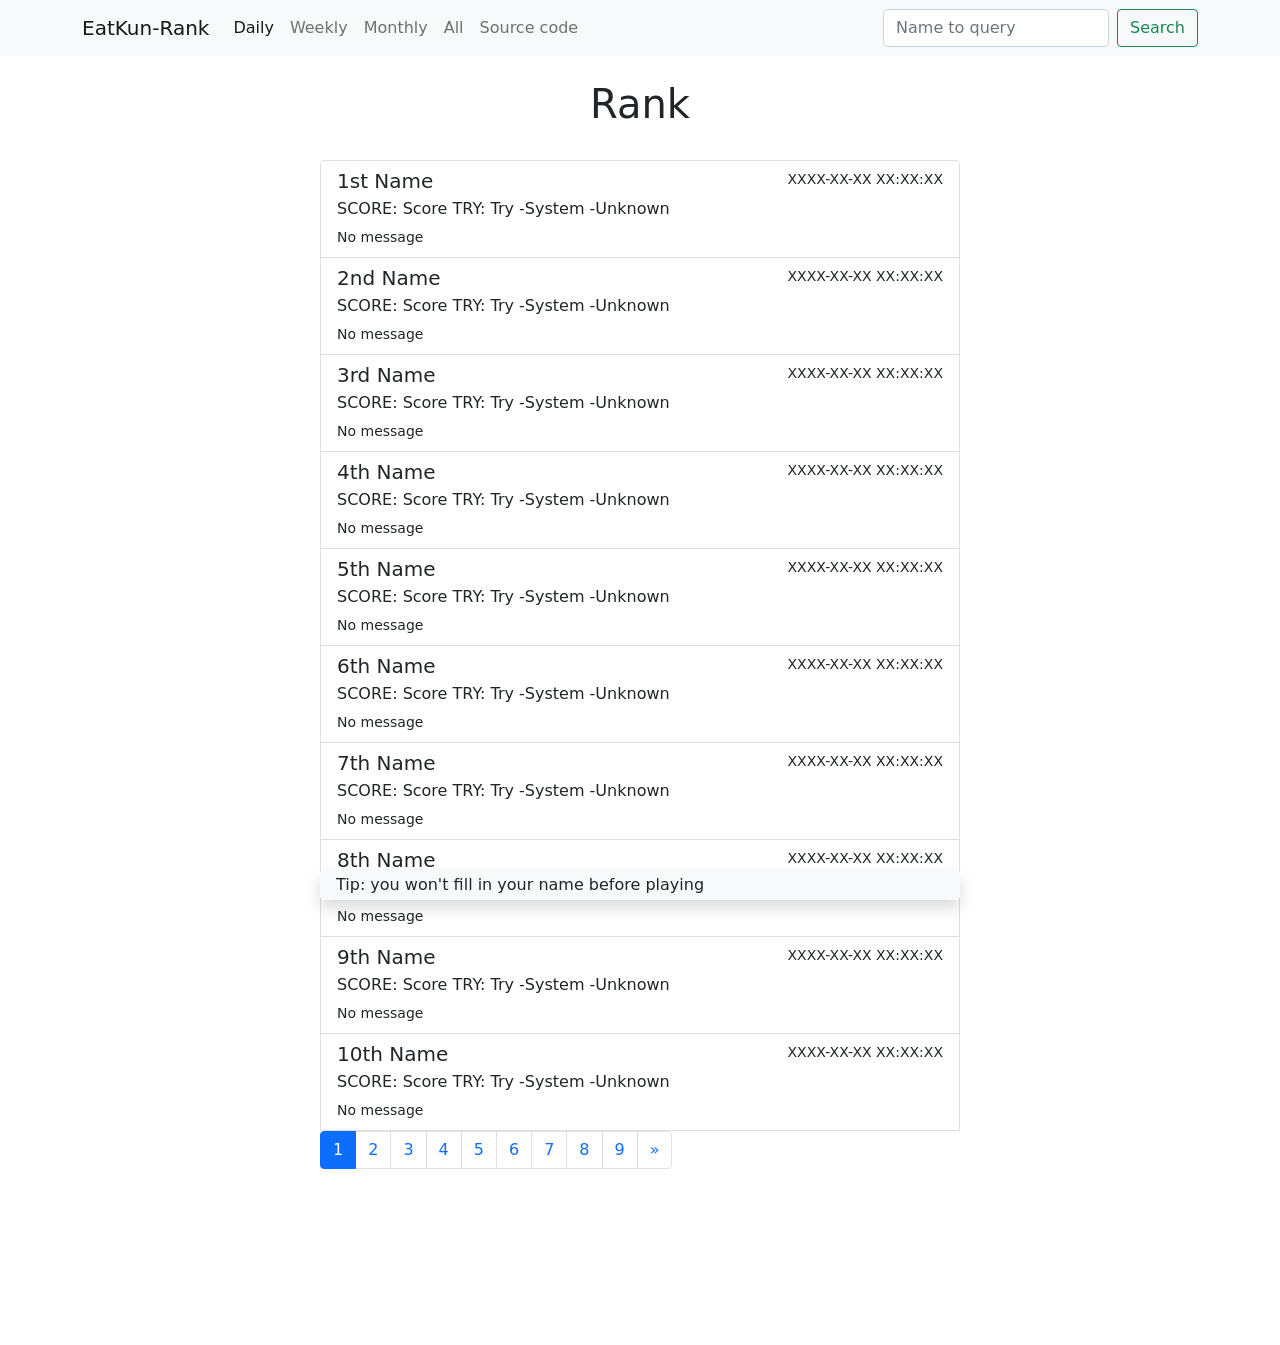
<file: rank.html>
<!DOCTYPE html>
<html>

<head>
  <title data-i18n="rank-title">EatKun Ranking</title>
  <meta item="description" content="EatKun" />
  <meta charset="utf-8" />
  <meta name="viewport" content="user-scalable=no, width=device-width, initial-scale=1.0" />
  <link rel="icon" href="./static/image/ProgressiveWebApps.png" type="image/x-icon" />
  <link rel="apple-touch-icon" id="applogo" href="./static/image/ProgressiveWebApps.png">
  <link href="./static/css/LanguageDetection.css" rel="stylesheet" type="text/css">
  <link href="./files/css/bootstrap.min.css" rel="stylesheet">
  <script src="./files/js/bootstrap.bundle.min.js"></script>
  <script src="./files/js/jquery.min.js"></script>
</head>

<body onLoad="init()" oncontextmenu=self.event.returnValue=false>
  <nav class="navbar navbar-expand-lg navbar-light bg-light">
    <div class="container">
      <a class="navbar-brand" href="./" data-i18n="navbar-brand">NAVBER-BRAND-I18N</a>
      <button class="navbar-toggler" type="button" data-bs-toggle="collapse" data-bs-target="#navbarSupportedContent" aria-controls="navbarSupportedContent" aria-expanded="false" aria-label="Toggle navigation">
        <span class="navbar-toggler-icon"></span>
      </button>
      <div class="collapse navbar-collapse" id="navbarSupportedContent">
        <ul class="navbar-nav me-auto mb-2 mb-lg-0">
          <li class="nav-item">
            <a class="nav-link active" href="?type=day" data-i18n="daily-ranking">DAILY-RANKING-I18N</a>
          </li>
          <li class="nav-item">
            <a class="nav-link" href="?type=week" data-i18n="weekly-ranking">WEEKLY-RANKING-I18N</a>
          </li>
          <li class="nav-item">
            <a class="nav-link" href="?type=mouth" data-i18n="monthly-ranking">MOUTHLY-RANKING-I18N</a>
          </li>
          <li class="nav-item">
            <a class="nav-link" href="?type=all" data-i18n="all-ranking">ALL-RANKING-I18N</a>
          </li>
          <li class="nav-item">
            <a class="nav-link" href="javascript: void(0);" onclick="openWebpage('https://github.com/OneSitos/EatKun/')" data-i18n="source-code">SOURCE-CODE-I18N</a>
          </li>
        </ul>
        <form class="d-flex text-nowrap" action="" onsubmit="return false;">
          <input class="form-control me-2" id="search" placeholder="QUERY-INPUT-I18N" data-placeholder-i18n="query-input">
          <button class="btn btn-outline-success" onclick="local()" data-i18n="search-btn">SEARCH-BTN-I18N</button>
        </form>
      </div>
    </div>
  </nav>
  <div style="max-width:640px;margin:0 auto;">
    <div class="page-header text-center">
      <br />
      <h1 class="default-mouse" data-i18n="rank">RANK-I18N</h1><br />
    </div>
    <div class="list-group">
         <a href="#" class="list-group-item list-group-item-action"><div class="d-flex w-100 justify-content-between">
            <h5 class="mb-1">1st Name</h5><small>XXXX-XX-XX XX:XX:XX</small></div>
            <p class="mb-1">SCORE: Score TRY: Try -System -Unknown</p>
            <small data-i18n="no-message">NO-MESSAGE-I18N</small></a><a href='#' class='list-group-item list-group-item-action'><div class='d-flex w-100 justify-content-between'>
            <h5 class="mb-1">2nd Name</h5><small>XXXX-XX-XX XX:XX:XX</small></div>
            <p class="mb-1">SCORE: Score TRY: Try -System -Unknown</p>
            <small data-i18n="no-message">NO-MESSAGE-I18N</small></a><a href='#' class='list-group-item list-group-item-action'><div class='d-flex w-100 justify-content-between'>
            <h5 class="mb-1">3rd Name</h5><small>XXXX-XX-XX XX:XX:XX</small></div>
            <p class="mb-1">SCORE: Score TRY: Try -System -Unknown</p>
            <small data-i18n="no-message">NO-MESSAGE-I18N</small></a><a href='#' class='list-group-item list-group-item-action'><div class='d-flex w-100 justify-content-between'>
            <h5 class="mb-1">4th Name</h5><small>XXXX-XX-XX XX:XX:XX</small></div>
            <p class="mb-1">SCORE: Score TRY: Try -System -Unknown</p>
            <small data-i18n="no-message">NO-MESSAGE-I18N</small></a><a href='#' class='list-group-item list-group-item-action'><div class='d-flex w-100 justify-content-between'>
            <h5 class="mb-1">5th Name</h5><small>XXXX-XX-XX XX:XX:XX</small></div>
            <p class="mb-1">SCORE: Score TRY: Try -System -Unknown</p>
            <small data-i18n="no-message">NO-MESSAGE-I18N</small></a><a href='#' class='list-group-item list-group-item-action'><div class='d-flex w-100 justify-content-between'>
            <h5 class="mb-1">6th Name</h5><small>XXXX-XX-XX XX:XX:XX</small></div>
            <p class="mb-1">SCORE: Score TRY: Try -System -Unknown</p>
            <small data-i18n="no-message">NO-MESSAGE-I18N</small></a><a href='#' class='list-group-item list-group-item-action'><div class='d-flex w-100 justify-content-between'>
            <h5 class="mb-1">7th Name</h5><small>XXXX-XX-XX XX:XX:XX</small></div>
            <p class="mb-1">SCORE: Score TRY: Try -System -Unknown</p>
            <small data-i18n="no-message">NO-MESSAGE-I18N</small></a><a href='#' class='list-group-item list-group-item-action'><div class='d-flex w-100 justify-content-between'>
            <h5 class="mb-1">8th Name</h5><small>XXXX-XX-XX XX:XX:XX</small></div>
            <p class="mb-1">SCORE: Score TRY: Try -System -Unknown</p>
            <small data-i18n="no-message">NO-MESSAGE-I18N</small></a><a href='#' class='list-group-item list-group-item-action'><div class='d-flex w-100 justify-content-between'>
            <h5 class="mb-1">9th Name</h5><small>XXXX-XX-XX XX:XX:XX</small></div>
            <p class="mb-1">SCORE: Score TRY: Try -System -Unknown</p>
            <small data-i18n="no-message">NO-MESSAGE-I18N</small></a><a href='#' class='list-group-item list-group-item-action'><div class='d-flex w-100 justify-content-between'>
            <h5 class="mb-1">10th Name</h5><small>XXXX-XX-XX XX:XX:XX</small></div>
            <p class="mb-1">SCORE: Score TRY: Try -System -Unknown</p>
            <small data-i18n="no-message">NO-MESSAGE-I18N</small></a>
		<nav aria-label="Page navigation example" style="margin-bottom:3em;">
        <ul class="pagination">
        <li class="page-item active"><a class="page-link" href="?page=1">1</a></li><li class="page-item "><a class="page-link" href="?page=2">2</a></li><li class="page-item "><a class="page-link" href="?page=3">3</a></li><li class="page-item "><a class="page-link" href="?page=4">4</a></li><li class="page-item "><a class="page-link" href="?page=5">5</a></li><li class="page-item "><a class="page-link" href="?page=6">6</a></li><li class="page-item "><a class="page-link" href="?page=7">7</a></li><li class="page-item "><a class="page-link" href="?page=8">8</a></li><li class="page-item "><a class="page-link" href="?page=9">9</a></li><li class="page-item"><a class="page-link" href="?page=2" aria-label="Next"><span aria-hidden="true">»</span></a></li>        </ul>
      </nav>
      </p><nav aria-label="Page navigation example" style="margin-bottom:3em;">
      </nav>
    </div>
      <nav aria-label="Page navigation example" style="margin-bottom:3em;">
        <ul class="pagination">
        </ul>
      </nav>
    </div>
    <footer class="fixed-bottom container" style="max-width:640px;">
      <div class="row shadow rounded bg-light">
        <div class="default-mouse" style="padding:0.2em 1em;" data-i18n="no-name-tip">NO-NAME-TIP-I18N</div>
      </div>
    </footer>
  </div>
<script src="./static/javascript/LanguageDetection.js"></script>
</body>

</html>
</file>
<file: static/css/LanguageDetection.css>
.default-mouse {
    cursor: default;
}

* {
    -webkit-user-select: none;
    -ms-user-select: none;
    user-select: none;
}
</file>
